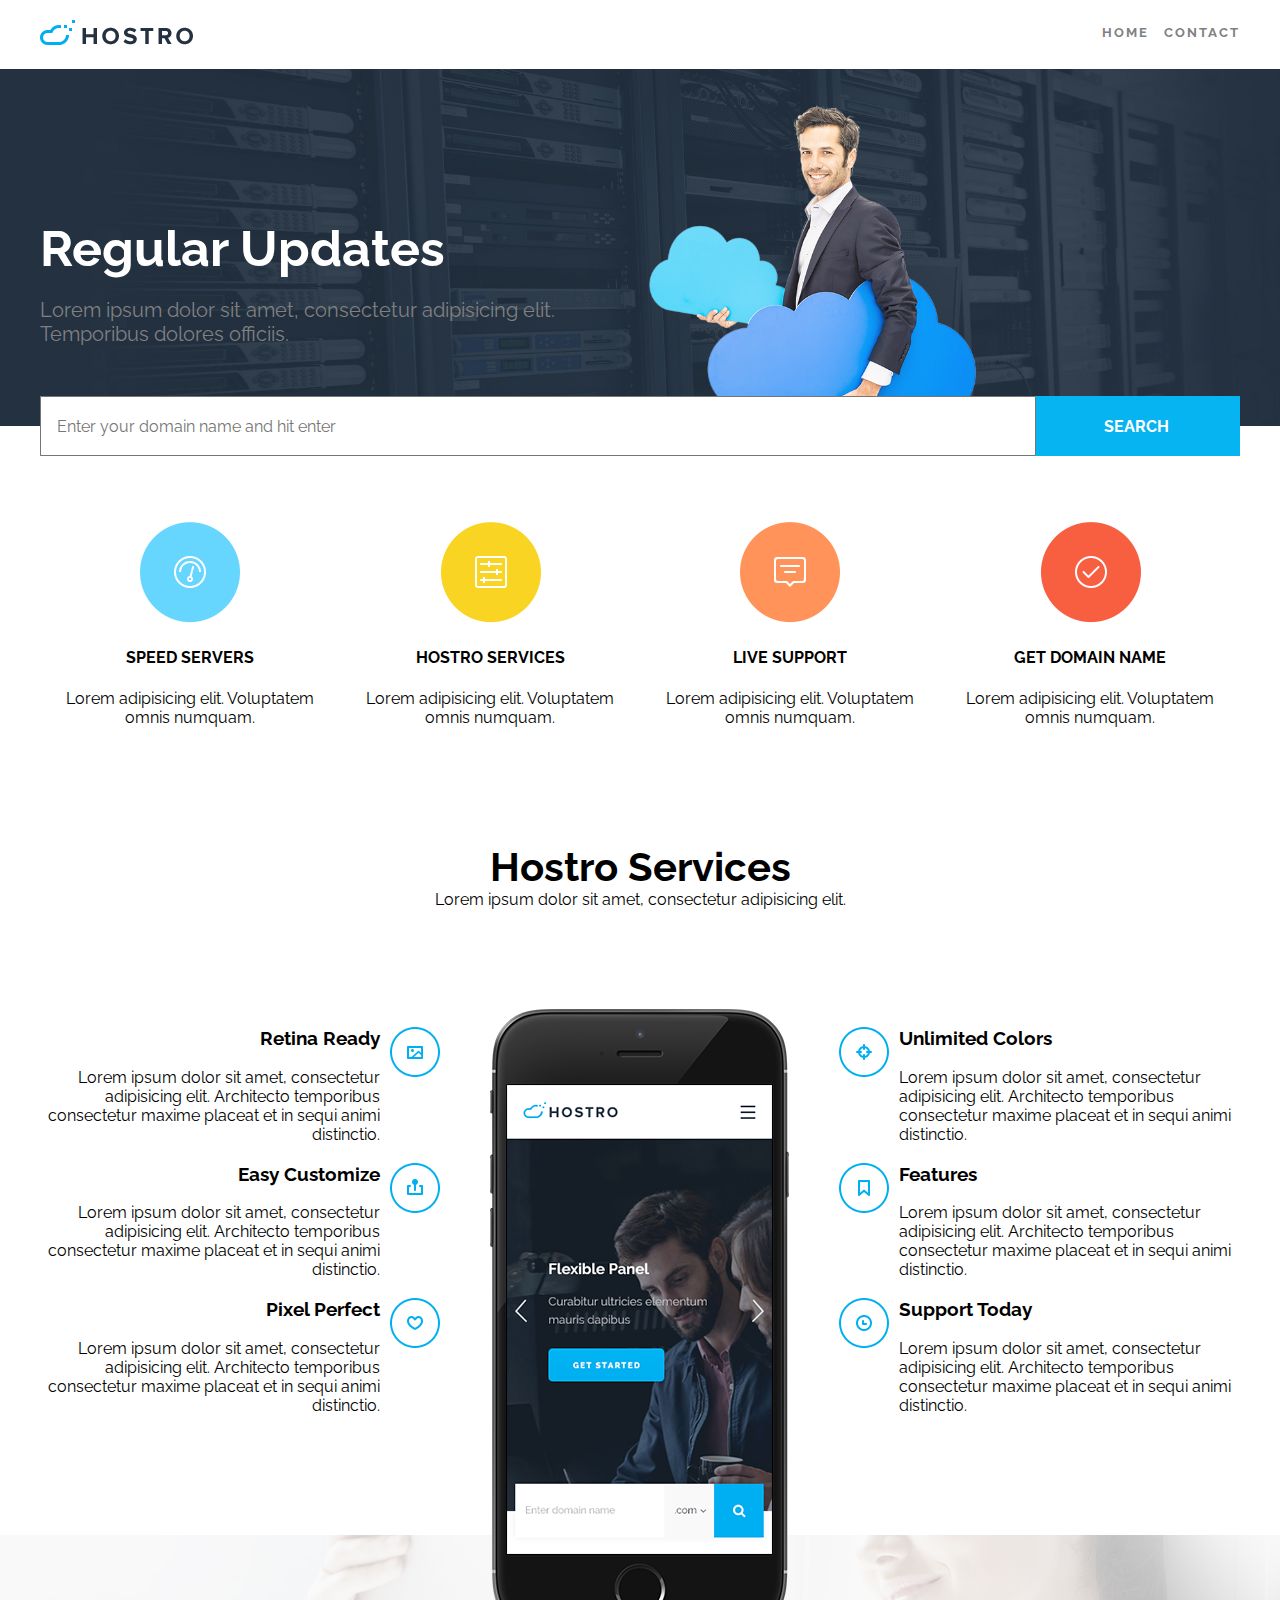
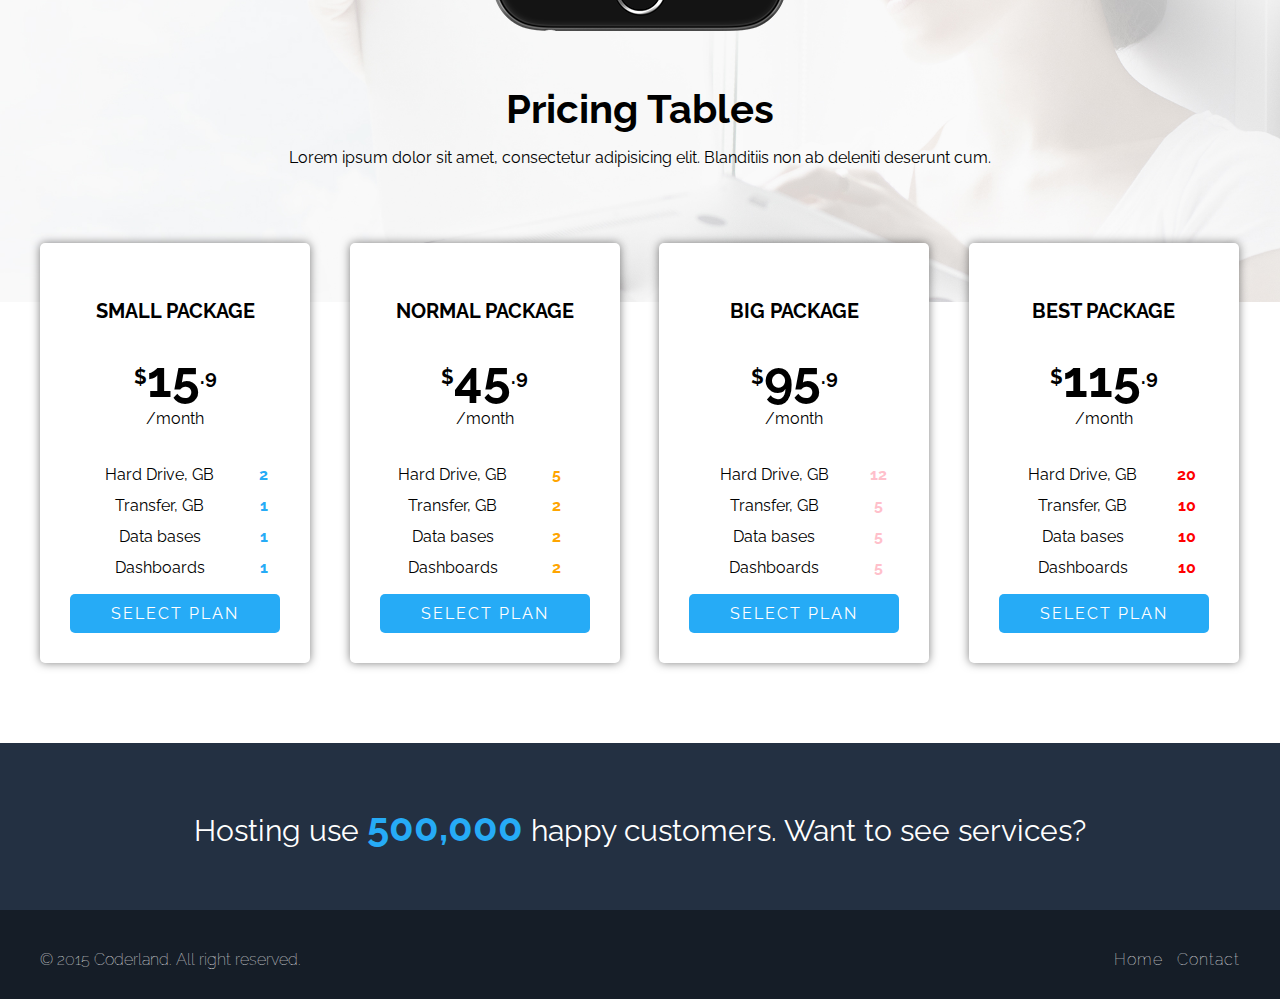
<file: index.html>
<!DOCTYPE html>
<html lang="es">

<head>
    <meta charset="UTF-8">
    <meta name="viewport" content="width=device-width">
    <title>Maquetación Básica</title>
    <link rel="stylesheet" href="css/style.css">
</head>

<body>

    <header class="main-header">

        <figure class="logo">
            <img src="images/header-logo.png" alt="logo Hostro">
            <figcaption>Logo Hostro Hosting Services</figcaption>
        </figure>

        <nav class="main-nav">
            <ul>
                <li><a href="index.html">Home</a>
                </li>
                <li><a href="contact.html">Contact</a>
                </li>
            </ul>
        </nav>

        <div class="cleaner"></div>
    </header>

    <!-- banner -->
    <div id="banner">
        <div class="container">
            <h2 class="banner-title">Regular Updates</h2>
            <p class="banner-text">Lorem ipsum dolor sit amet, consectetur adipisicing elit.
                <br>Temporibus dolores officiis.</p>

            <form action="" class="register">
                <input type="email" placeholder="Enter your domain name and hit enter">
                <button type="submit">Search</button>
            </form>
        </div>
    </div>


    <!-- productos-destacados -->
    <section class="container">
        <article class="producto">
            <figure>
                <img src="images/wid1.png" alt="speed server">
            </figure>
            <h4>speed servers</h4>
            <p>Lorem adipisicing elit. Voluptatem omnis numquam.</p>
        </article>

        <article class="producto">
            <figure>
                <img src="images/wid2.png" alt="descripcion">
            </figure>
            <h4>hostro services</h4>
            <p>Lorem adipisicing elit. Voluptatem omnis numquam.</p>
        </article>

        <article class="producto">
            <figure>
                <img src="images/wid3.png" alt="descripcion">
            </figure>
            <h4>live support</h4>
            <p>Lorem adipisicing elit. Voluptatem omnis numquam.</p>
        </article>

        <article class="producto">
            <figure>
                <img src="images/wid4.png" alt="descripcion">
            </figure>
            <h4>get domain name</h4>
            <p>Lorem adipisicing elit. Voluptatem omnis numquam.</p>
        </article>

        <div class="cleaner"></div>
    </section>

    <!-- services -->
    <section class="container">
        <h2 class="title-services">Hostro Services</h2>
        <p>Lorem ipsum dolor sit amet, consectetur adipisicing elit.</p>

        <article class="left-services">
            <ul>
                <li>
                    <h3>Retina Ready</h3>
                    <p>Lorem ipsum dolor sit amet, consectetur adipisicing elit. Architecto temporibus consectetur maxime placeat et in sequi animi distinctio.</p>
                    <img src="images/ser1.png" alt="retina ready">
                </li>
                <li>
                    <h3>Easy Customize</h3>
                    <p>Lorem ipsum dolor sit amet, consectetur adipisicing elit. Architecto temporibus consectetur maxime placeat et in sequi animi distinctio.</p>
                    <img src="images/ser2.png" alt="easy customize">
                    <li>
                        <h3>Pixel Perfect</h3>
                        <p>Lorem ipsum dolor sit amet, consectetur adipisicing elit. Architecto temporibus consectetur maxime placeat et in sequi animi distinctio.</p>
                        <img src="images/ser3.png" alt="pixel perfect">
                    </li>
            </ul>
        </article>

        <article class="cellphone">
            <img src="images/iphone2.png" alt="Celular">
        </article>

        <article class="right-services">
            <ul>
                <li>
                    <h3>Unlimited Colors</h3>
                    <p>Lorem ipsum dolor sit amet, consectetur adipisicing elit. Architecto temporibus consectetur maxime placeat et in sequi animi distinctio.</p>
                    <img src="images/ser4.png" alt="retina ready">
                </li>
                <li>
                    <h3>Features</h3>
                    <p>Lorem ipsum dolor sit amet, consectetur adipisicing elit. Architecto temporibus consectetur maxime placeat et in sequi animi distinctio.</p>
                    <img src="images/ser5.png" alt="easy customize">
                    <li>
                        <h3>Support Today</h3>
                        <p>Lorem ipsum dolor sit amet, consectetur adipisicing elit. Architecto temporibus consectetur maxime placeat et in sequi animi distinctio.</p>
                        <img src="images/ser6.png" alt="pixel perfect">
                    </li>
            </ul>
        </article>

        <div class="cleaner"></div>
    </section>

    <!-- prices -->
    <section class="pricing-table">
        <article class="container">
            <div class="cleaner"></div>
            <h3>Pricing Tables</h3>
            <p>Lorem ipsum dolor sit amet, consectetur adipisicing elit. Blanditiis non ab deleniti deserunt cum.</p>

            <article class="price-table">
                <h4>Small Package</h4>
                <h2><sup>$</sup>15<sup>.9</sup></h2>
                <p>/month</p>
                <table>
                    <tr>
                        <td>Hard Drive, GB</td>
                        <td class="color-number-1">2</td>
                    </tr>
                    <tr>
                        <td>Transfer, GB</td>
                        <td class="color-number-1">1</td>
                    </tr>
                    <tr>
                        <td>Data bases</td>
                        <td class="color-number-1">1</td>
                    </tr>
                    <tr>
                        <td>Dashboards</td>
                        <td class="color-number-1">1</td>
                    </tr>
                </table>
                <a href="#">Select plan</a>
            </article>

            <article class="price-table">
                <h4>Normal Package</h4>
                <h2><sup>$</sup>45<sup>.9</sup></h2>
                <p>/month</p>
                <table>
                    <tr>
                        <td width="70%">Hard Drive, GB</td>
                        <td width="30%" class="color-number-2">5</td>
                    </tr>
                    <tr>
                        <td>Transfer, GB</td>
                        <td class="color-number-2">2</td>
                    </tr>
                    <tr>
                        <td>Data bases</td>
                        <td class="color-number-2">2</td>
                    </tr>
                    <tr>
                        <td>Dashboards</td>
                        <td class="color-number-2">2</td>
                    </tr>
                </table>
                <a href="#">Select plan</a>
            </article>

            <article class="price-table">
                <h4>Big Package</h4>
                <h2><sup>$</sup>95<sup>.9</sup></h2>
                <p>/month</p>
                <table>
                    <tr>
                        <td>Hard Drive, GB</td>
                        <td class="color-number-3">12</td>
                    </tr>
                    <tr>
                        <td>Transfer, GB</td>
                        <td class="color-number-3">5</td>
                    </tr>
                    <tr>
                        <td>Data bases</td>
                        <td class="color-number-3">5</td>
                    </tr>
                    <tr>
                        <td>Dashboards</td>
                        <td class="color-number-3">5</td>
                    </tr>
                </table>
                <a href="#">Select plan</a>
            </article>

            <article class="price-table">
                <h4>Best Package</h4>
                <h2><sup>$</sup>115<sup>.9</sup></h2>
                <p>/month</p>
                <table>
                    <tr>
                        <td>Hard Drive, GB</td>
                        <td class="color-number-4">20</td>
                    </tr>
                    <tr>
                        <td>Transfer, GB</td>
                        <td class="color-number-4">10</td>
                    </tr>
                    <tr>
                        <td>Data bases</td>
                        <td class="color-number-4">10</td>
                    </tr>
                    <tr>
                        <td>Dashboards</td>
                        <td class="color-number-4">10</td>
                    </tr>
                </table>
                <a href="#">Select plan</a>
            </article>

            <div class="cleaner"></div>
        </article>
    </section>


    <!-- footer -->
    <footer class="main-footer">
        <h3>Hosting use <span>500,000</span> happy customers. Want to see services?</h3>
        <article class="bg-dark">
            <article class="container">
                <p class="copyright">© 2015 Coderland. All right reserved.</p>
                <nav class="footer-nav">
                    <ul>
                        <li><a href="index.html">Home</a>
                        </li>
                        <li><a href="contact.html">Contact</a>
                        </li>
                    </ul>
                </nav>
                <div class="cleaner"></div>
            </article>
        </article>
    </footer>

</body>

</html>
</file>
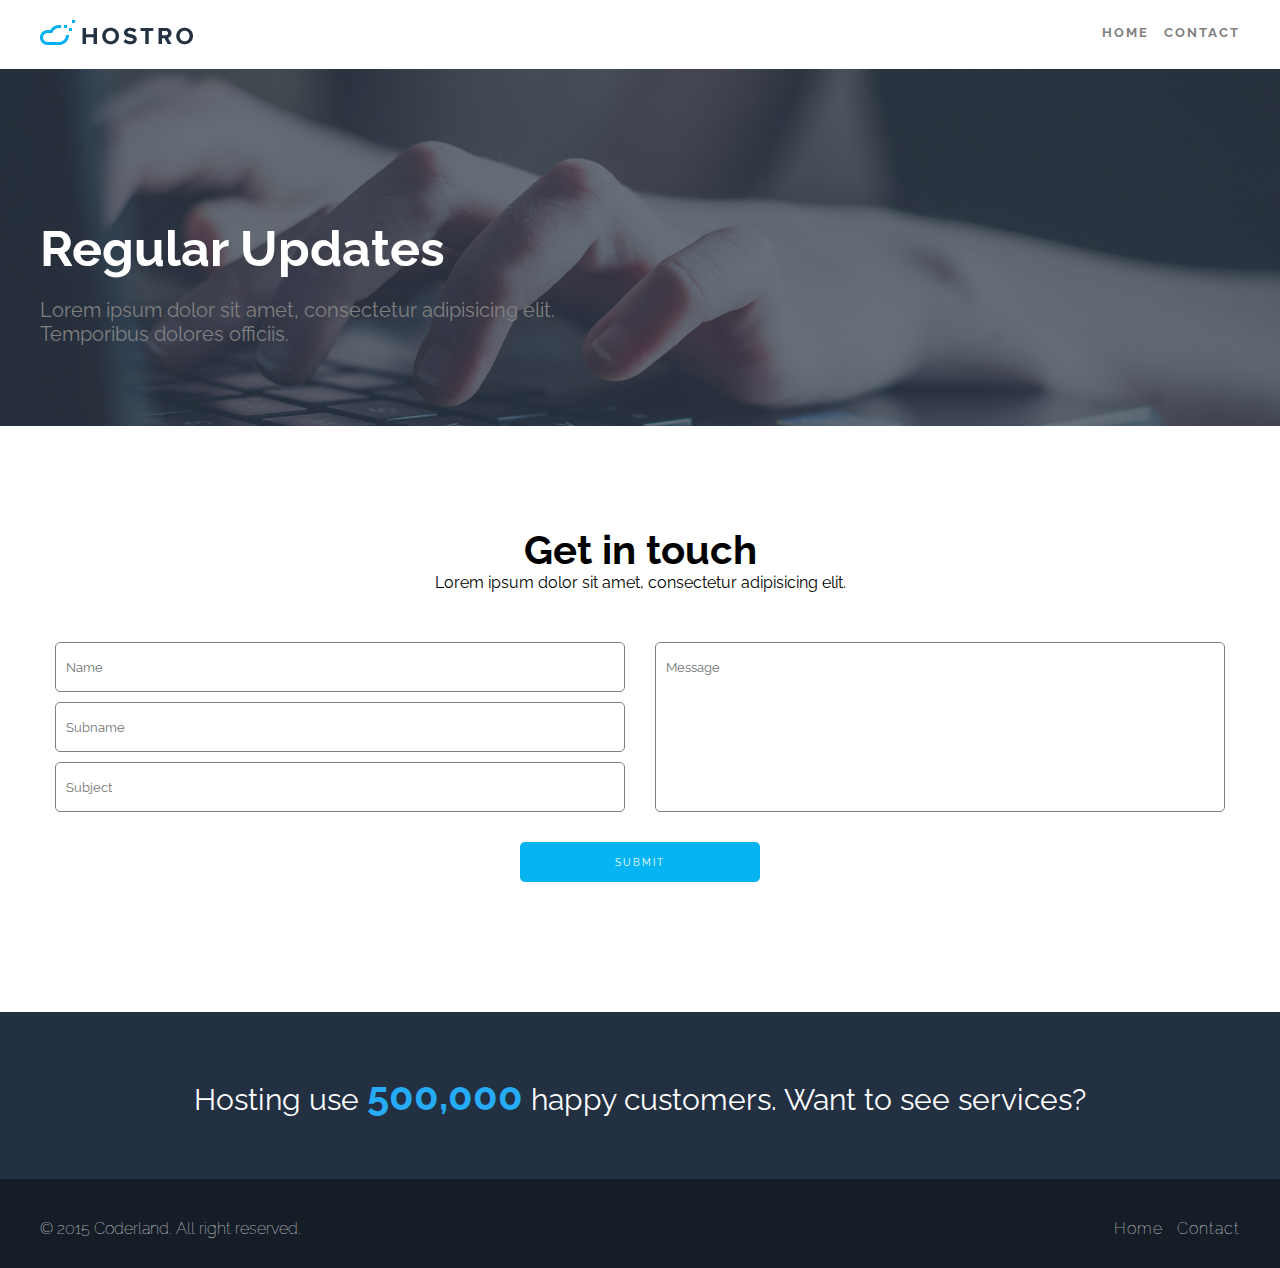
<file: contact.html>
<!DOCTYPE html>
<html lang="es">

<head>
    <meta charset="UTF-8">
    <meta name="viewport" content="width=device-width">
    <title>Maquetación Básica</title>
    <link rel="stylesheet" href="css/style.css">
</head>

<body>


    <!-- header -->
    <header class="main-header">
        <figure class="logo">
            <img src="images/header-logo.png" alt="logo Hostro">
            <figcaption>Logo Hostro Hosting Services</figcaption>
        </figure>

        <nav class="main-nav">
            <ul>
                <li><a href="index.html">Home</a>
                </li>
                <li><a href="contact.html">Contact</a>
                </li>
            </ul>
        </nav>

        <div class="cleaner"></div>
    </header>


    <!-- banner -->
    <div id="contact-banner">
        <div class="container">
            <h2 class="banner-title">Regular Updates</h2>
            <p class="banner-text">Lorem ipsum dolor sit amet, consectetur adipisicing elit.
                <br>Temporibus dolores officiis.</p>
        </div>
    </div>


    <!-- form -->
    <section class="container">
        <h2 class="title-services">Get in touch</h2>
        <p>Lorem ipsum dolor sit amet, consectetur adipisicing elit.</p>

        <form action="" class="formulario">
            <div id="left">
                <input type="text" placeholder="Name">
                <input type="text" placeholder="Subname">
                <input type="text" placeholder="Subject">
            </div>
            <div id="right">
                <input type="textarea" placeholder="Message">
            </div>
            <div class="cleaner"></div>
            <div id="contenedor-button">
                <button class="button-form" type="submit">Submit</button>
            </div>
        </form>
    </section>


    <!-- footer -->
    <footer class="main-footer">
        <h3>Hosting use <span>500,000</span> happy customers. Want to see services?</h3>
        <article class="bg-dark">
            <article class="container">
                <p class="copyright">© 2015 Coderland. All right reserved.</p>
                <nav class="footer-nav">
                    <ul>
                        <li><a href="index.html">Home</a>
                        </li>
                        <li><a href="contact.html">Contact</a>
                        </li>
                    </ul>
                </nav>
                <div class="cleaner"></div>
            </article>
        </article>
    </footer>
</body>

</html>
</file>
<file: css/style.css>
@import url(https://fonts.googleapis.com/css?family=Raleway:100,400,700);
/* selector universal */
/*prueba atom */
* {
    box-sizing: border-box;
    /* descuenta del width y height, lo sumado en padding y border */
}
body {
    font-family: 'Raleway', sans-serif;
    margin: 0;
}
img {
    max-width: 100%;
}
/* Resets */
/* agrupación de selectores */

ul,
ol {
    list-style: none;
    /* elimina la viñeta */

    margin: 0;
    padding: 0;
    /*
		padding-top: ;
		padding-right: ;
		padding-bottom: ;
		padding-left: ;
	*/
}
figure {
    margin: 0;
}
.main-header {
    max-width: 1200px;
    margin: auto;
    padding: 20px 0;
}
.logo {
    float: left;
}
.logo figcaption {
    display: none;
}
.main-nav {
    float: right;
}
/* selector descendiente */

.main-nav li {
    float: left;
    margin: 5px 0 0 15px;
    font-size: 13px;
    font-weight: bold;
}
.main-nav li a {
    text-decoration: none;
    text-transform: uppercase;
    color: #808080;
    letter-spacing: 2px;
}
.main-nav li a:hover {
    color: #000;
}
.cleaner {
    clear: both;
}
#banner {
    background: url(../images/indexbanner-bg3.jpg) center top no-repeat;
    background-size: cover;
}
.container {
    max-width: 1200px;
    margin: auto;
}
.banner-title {
    font-size: 50px;
    color: #fff;
    padding-top: 150px;
    margin: 0;
}
.banner-text {
    font-size: 20px;
    color: grey;
}
.register {
    background-color: #06B4F2;
    position: relative;
    top: 30px;
}
.register input {
    width: 83%;
    height: 60px;
    font-size: 16px;
    padding: 0 15px;
    font-family: inherit;
}
.register button {
    border: none;
    background-color: #06B4F2;
    width: 16%;
    height: 60px;
    color: #fff;
    font-family: inherit;
    font-size: 16px;
    font-weight: bold;
    text-transform: uppercase;
}
.producto {
    width: 25%;
    text-align: center;
    float: left;
    margin-top: 8%;
    padding: 0 15px;
}
.producto h4 {
    text-transform: uppercase;
}
.title-services {
    text-align: center;
    margin-top: 100px;
    font-size: 40px;
    margin-bottom: 0;
}
.title-services + p {
    text-align: center;
    margin: 0 0 100px;
    font-size: 16px;
}
.left-services {
    width: 33.3%;
    float: left;
}
.left-services li {
    position: relative;
    text-align: right;
    padding-right: 60px;
    margin-bottom: 10px;
}
.left-services img {
    position: absolute;
    right: 0;
    top: 0;
}
.right-services li {
    position: relative;
    padding-left: 60px;
}
.right-services img {
    position: absolute;
    left: 0;
    top: 0;
}
.cellphone {
    width: 33.3%;
    text-align: center;
    float: left;
    padding: 0 15px;
}
.right-services {
    width: 33.3%;
    float: left;
}
.pricing-table {
    background: url(../images/pricing-bg.jpg) center top no-repeat;
    background-size: contain;
    margin-top: -100px;
}
.pricing-table h3 {
    text-align: center;
    margin: 0;
    padding: 50px 0 0;
    font-size: 40px;
}
.pricing-table h3 + p {
    text-align: center;
}
.price-table {
    background-color: #fff;
    box-shadow: 0 0 10px rgba(0, 0, 0, 0.5)
    /*-5px -5px 10px rgba(0,0,0,0.5) inset,
		-5px -5px 10px red,
		-10px -10px 10px green,
		-15px -15px 10px orange*/

    ;
    width: 22.5%;
    padding: 30px;
    float: left;
    margin-top: 60px;
    margin-right: 3.3%;
    border-radius: 5px;
    text-align: center;
}
.price-table h4 {
    text-transform: uppercase;
    font-size: 20px;
}
.price-table h2 {
    font-size: 50px;
    margin: 0;
}
.color-number-1 {
    color: #26ABF6;
    font-weight: bold;
}
.color-number-2 {
    color: orange;
    font-weight: bold;
}
.color-number-3 {
    color: pink;
    font-weight: bold;
}
.color-number-4 {
    color: red;
    font-weight: bold;
}
.price-table h2 sup {
    font-size: 20px;
    position: relative;
    top: 5px;
}
.price-table p {
    margin: 0 0 30px;
}
.price-table table {
    width: 100%;
}
.price-table td {
    padding: 5px;
}
.price-table a {
    display: block;
    background-color: #26ABF6;
    color: #fff;
    border-radius: 5px;
    margin-top: 10px;
    text-decoration: none;
    padding: 10px;
    text-transform: uppercase;
    letter-spacing: 2px;
}
.price-table:last-of-type {
    margin-right: 0;
}
.main-footer {
    background-color: #233042;
    margin-top: 80px;
}
.main-footer h3 {
    text-align: center;
    font-size: 30px;
    color: #fff;
    margin: 0;
    padding: 60px 0;
    font-weight: 400;
}
.main-footer h3 span {
    color: #26ABF6;
    font-weight: 700;
    font-size: 40px;
}
.bg-dark {
    background-color: #151D27;
    padding: 30px 0;
}
.copyright {
    float: left;
    margin: 10px 0 0;
    color: #fff;
    font-weight: 100;
}
.footer-nav {
    float: right;
    margin-top: 10px;
}
.footer-nav li {
    display: inline-block;
    margin-left: 10px;
}
.footer-nav a {
    color: #fff;
    text-decoration: none;
    font-weight: 100;
    letter-spacing: 1px;
}
/******** Medium ********/

@media (max-width: 800px) {
    .container,
    .main-header {
        width: 95%;
    }
    .producto {
        width: 50%;
        margin-top: 80px;
    }
    .left-services,
    .cellphone,
    .right-services {
        float: none;
        width: 100%;
    }
    .pricing-table {
        margin-top: 0;
    }
    .price-table {
        width: 48%;
        margin-right: 4%;
    }
    .price-table:nth-of-type(even) {
        margin-right: 0;
    }
    .price-table h4 {
        font-size: 15px;
    }
    .price-table h2 {
        font-size: 40px;
    }
    .price-table table {
        font-size: 13px;
    }
}
/******** small ********/

@media (max-width: 700px) {
    .logo {
        float: none;
        text-align: center;
    }
    .main-nav {
        float: none;
    }
    .main-nav li {
        float: none;
        text-align: center;
    }
    #banner {
        background-image: none;
    }
    .banner-title {
        display: none;
    }
    .banner-text {
        display: none;
    }
    .register {
        top: 0;
    }
    .register input {
        text-indent: 5;
        font-size: 13px;
        width: 75%;
    }
    .register button {
        width: 20%;
    }
    .copyright {
        float: none;
        font-size: 13px;
        text-align: center;
    }
    .footer-nav {
        float: none;
        padding-top: 0;
        text-align: center;
    }
    .footer-nav li {
        font-size: 10px;
    }
    .main-footer h3 {
        font-size: 20px;
    }
    .main-footer h3 span {
        font-size: 30px;
    }
}
/******** xsmall ********/

@media (max-width: 420px) {
    .register input {
        width: 75%;
        font-size: 12px;
        padding: 0;
    }
    .register button {
        width: 20%;
    }
    .producto {
        width: 100%;
        margin-top: 50px;
    }
    .price-table h4 {
        font-size: 12px;
    }
    .price-table table {
        font-size: 9px;
    }
    .price-table a {
        padding: 5px;
        letter-spacing: 1px;
        font-size: 13px;
    }
}
/*****************************************/
/**************** Contact ****************/
/*****************************************/

#contact-banner {
    background: url(../images/indexbanner-bg2.jpg) center top no-repeat;
    background-size: cover;
}
#contact-banner p {
    padding-bottom: 80px;
}
.formulario {
    width: 100%;
    position: relative;
    bottom: 50px;
}
#left {
    width: 50%;
    float: left;
}
#right {
    width: 50%;
    float: right;
}
#left input {
    border: solid 1px grey;
    width: 95%;
    height: 50px;
    font-size: 13px;
    font-family: inherit;
    border-radius: 5px;
    padding-left: 10px;
    margin: 0 2.5% 10px 2.5%;
    float: left;
}
#right input {
    border: solid 1px grey;
    width: 95%;
    height: 170px;
    font-size: 13px;
    font-family: inherit;
    border-radius: 5px;
    padding-left: 10px;
    margin: 0 2.5%;
    float: right;
    padding-bottom: 120px;
}
#contenedor-button {
    text-align: center;
    margin-top: 20px;
}
.button-form {
    text-align: center;
    border: none;
    background-color: #06B4F2;
    width: 20%;
    height: 40px;
    color: #fff;
    border-radius: 5px;
    font-family: inherit;
    font-size: 10px;
    text-transform: uppercase;
    letter-spacing: 2px;
}
/******** small ********/

@media (max-width: 700px) {
    #contact-banner {
        background-image: none;
    }
    .title-services {
        margin: 0;
    }
    #left {
        width: 100%;
        float: none;
    }
    #right {
        width: 100%;
        float: none;
    }
}
/******** xsmall ********/

@media (max-width: 420px) {
    .button-form {
        font-size: 8px;
        letter-spacing: 1px;
    }
}
</file>
